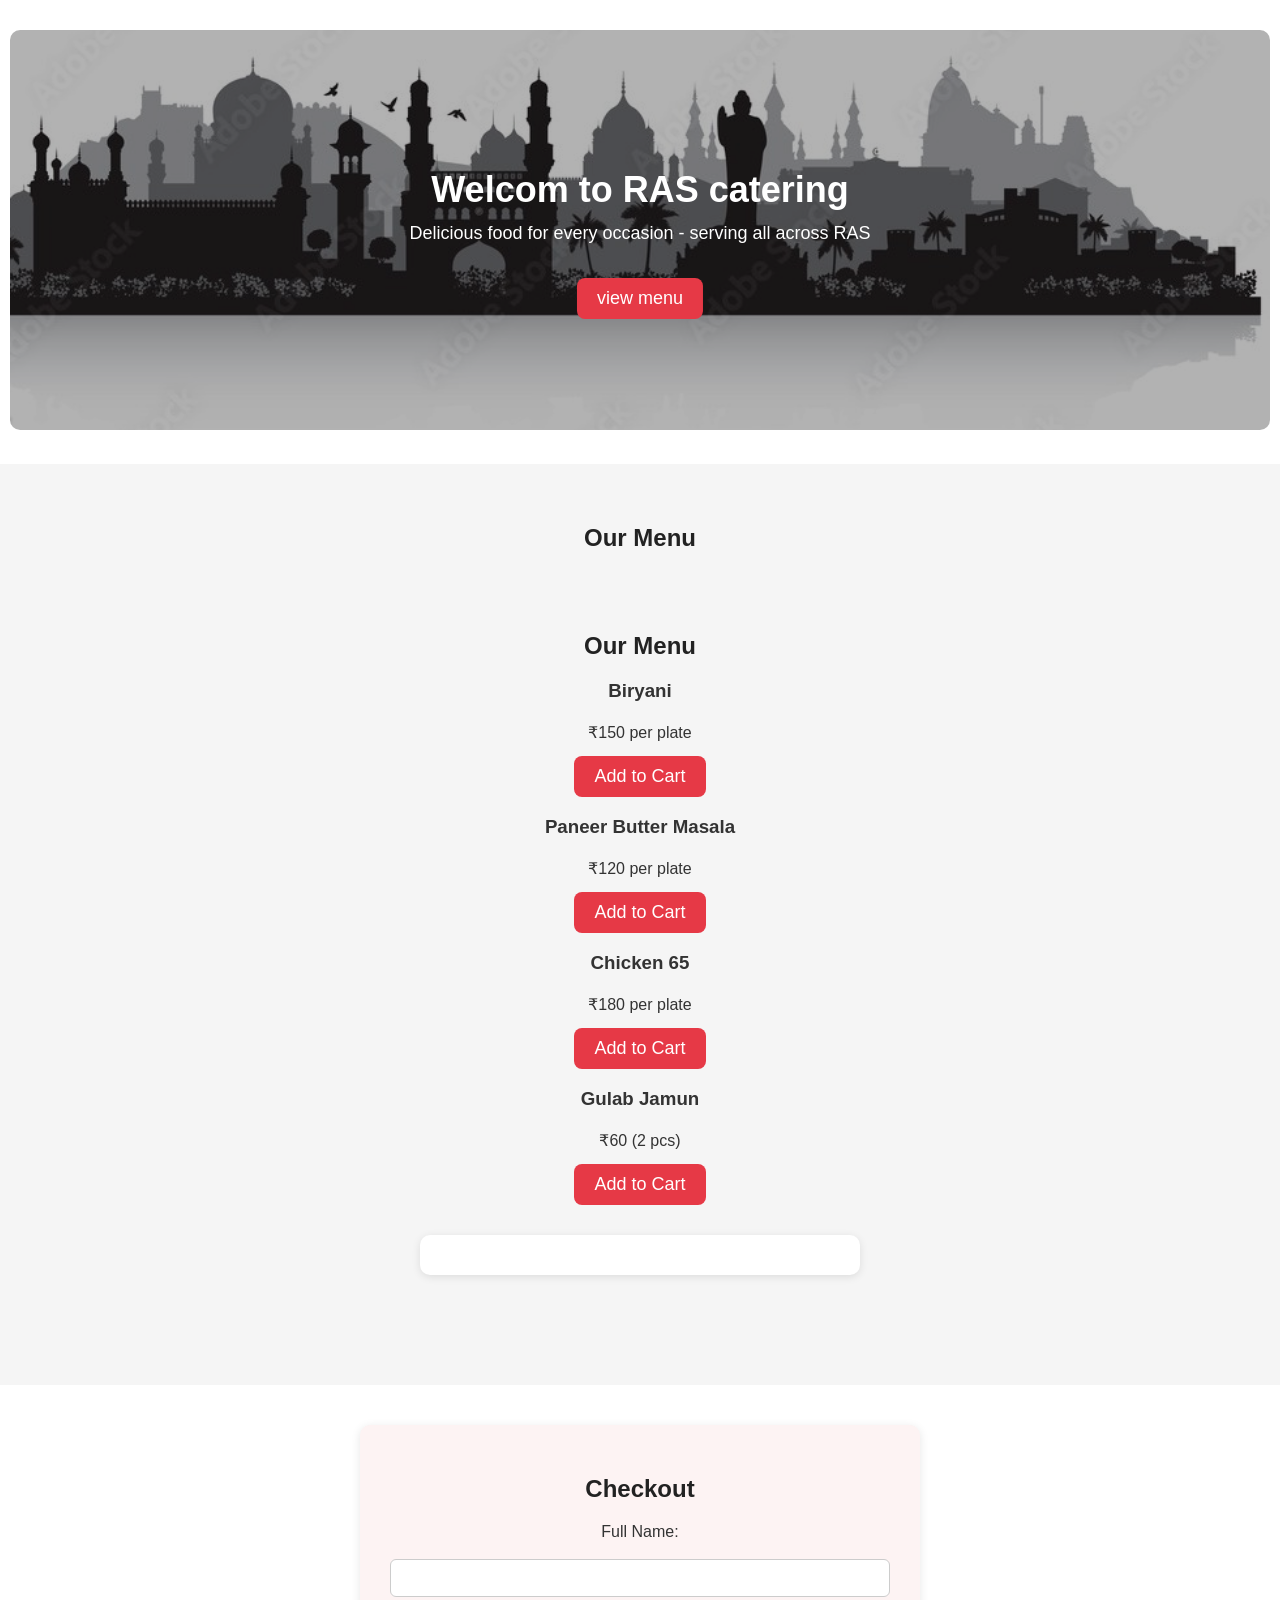
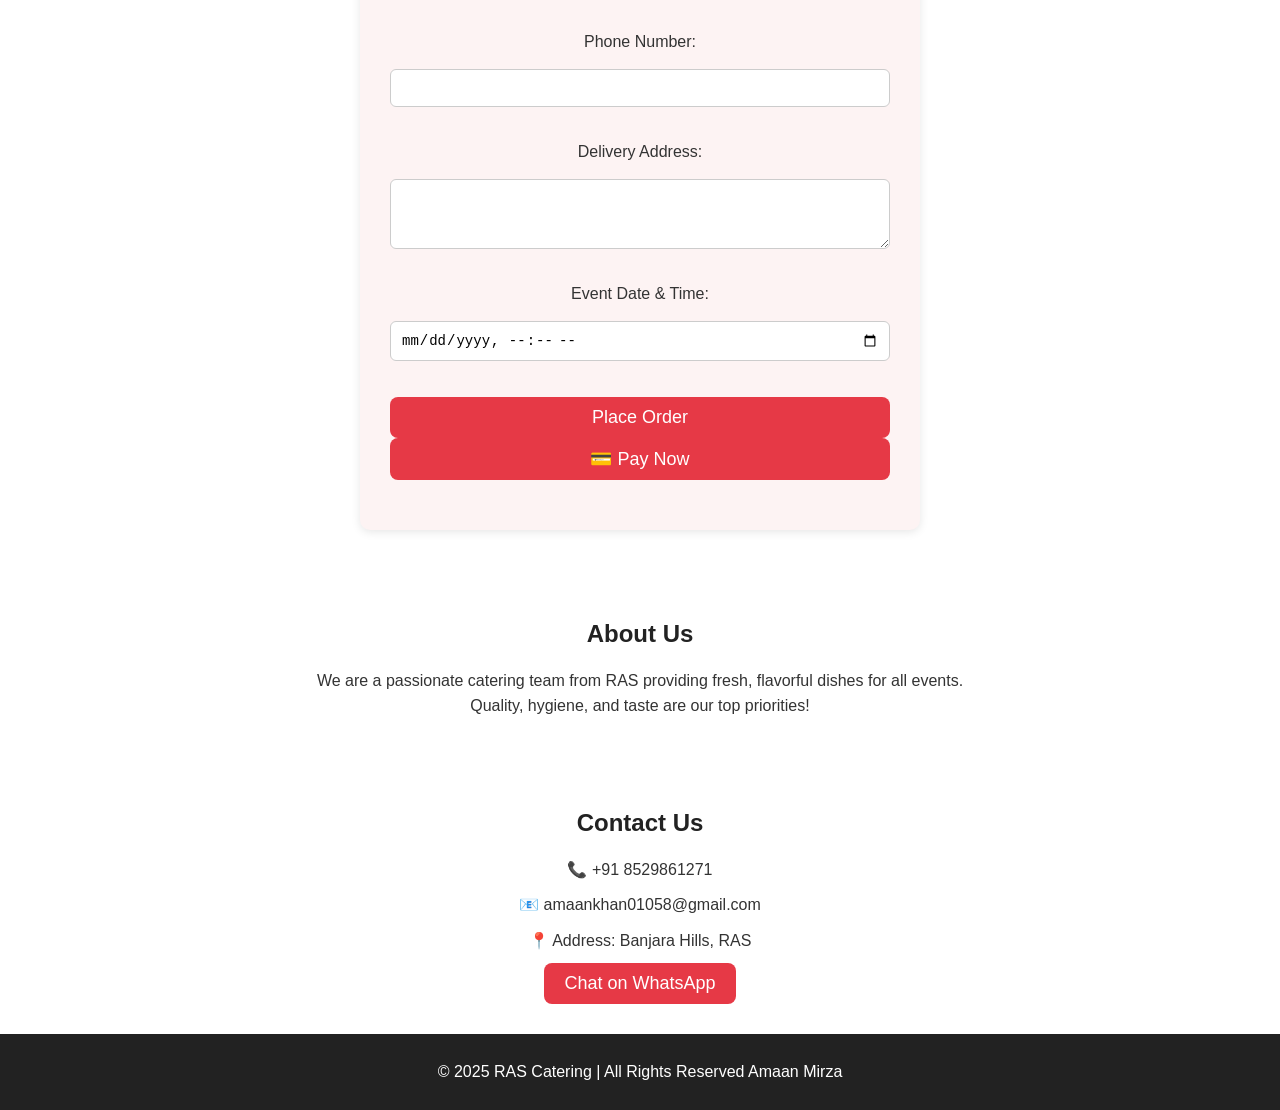
<file: index.html>
<!DOCTYPE html>
<html lang="en">
<head>
    <meta charset="UTF-8">
    <meta name="viewport" content="width=device-width, initial-scale=1.0">
    <title>RAS catering service</title>
    <link rel="stylesheet" href="style.css">
    <script src="https://checkout.razorpay.com/v1/checkout.js"></script>

</head>
<body>
    
    <section id="hero">
        <img src="bg.jpg.jpg" alt="img" class="img">
        <h1> Welcom to RAS catering</h1>
        <p>Delicious food for every occasion - serving all across RAS</p>
        <a href="#manu"><button>view menu</button></a>
    </section>

    <section id="menu">
        <h2>Our Menu</h2>
        
        <section id="menu">
            <h2>Our Menu</h2>
        
            <div class="menu-item">
                <h3>Biryani</h3>
                <p>₹150 per plate</p>
                <button onclick="addToCart('Biryani', 150)">Add to Cart</button>
            </div>
        
            <div class="menu-item">
                <h3>Paneer Butter Masala</h3>
                <p>₹120 per plate</p>
                <button onclick="addToCart('Paneer Butter Masala', 120)">Add to Cart</button>
            </div>
        
            <div class="menu-item">
                <h3>Chicken 65</h3>
                <p>₹180 per plate</p>
                <button onclick="addToCart('Chicken 65', 180)">Add to Cart</button>
            </div>
        
            <div class="menu-item">
                <h3>Gulab Jamun</h3>
                <p>₹60 (2 pcs)</p>
                <button onclick="addToCart('Gulab Jamun', 60)">Add to Cart</button>
            </div>
        
            <div id="cart"></div>
        </section>

    </section>
    <section id="checkout">
        <h2>Checkout</h2>
        <form id="orderForm">
            <label for="name">Full Name:</label><br>
            <input type="text" id="name" required><br><br>
    
            <label for="phone">Phone Number:</label><br>
            <input type="tel" id="phone" required><br><br>
    
            <label for="address">Delivery Address:</label><br>
            <textarea id="address" rows="3" required></textarea><br><br>
    
            <label for="date">Event Date & Time:</label><br>
            <input type="datetime-local" id="date" required><br><br>
    
            <button type="button" onclick="placeOrder()">Place Order</button>
            <button type="button" onclick="payNow()">💳 Pay Now</button>

        </form>
    
        <div id="orderMessage"></div>
    </section>


    <section id="about">
        <h2>About Us</h2>
        <p>We are a passionate catering team from RAS providing fresh, flavorful dishes for all events. Quality,
            hygiene, and taste are our top priorities!</p>
    </section>
    
    <section id="contact">
        <h2>Contact Us</h2>
        <p>📞 +91 8529861271</p>
        <p>📧 amaankhan01058@gmail.com</p>
        <p>📍 Address: Banjara Hills, RAS</p>
        <a href="https://web.whatsapp.com/" target="_blank">
            <button>Chat on WhatsApp</button>
        </a>
    </section>

    <footer>
        <p>© 2025 RAS Catering | All Rights Reserved Amaan Mirza</p>
    </footer>

</body>
<script src="script.js"></script>
</html>
</file>
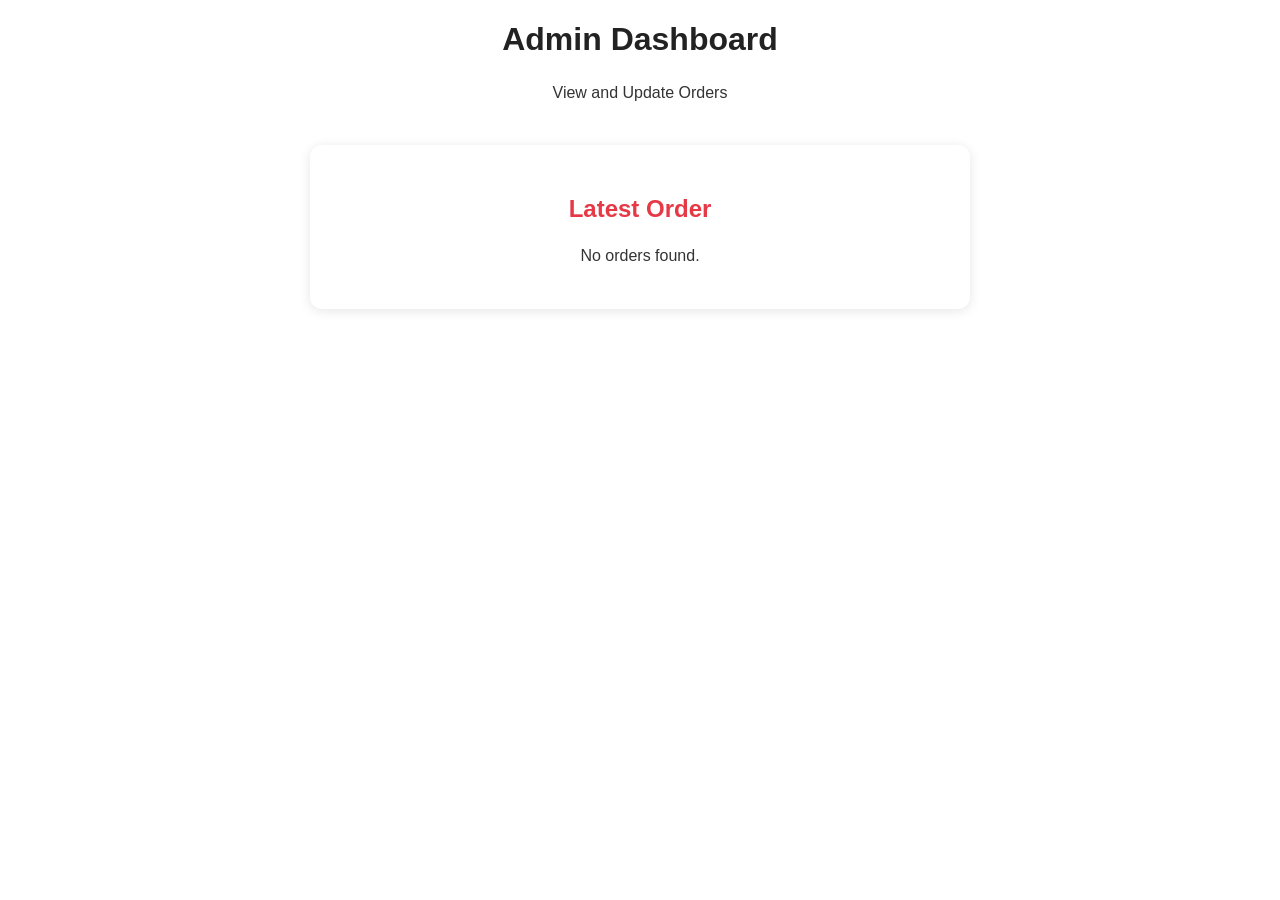
<file: admin.html>
<!DOCTYPE html>
<html lang="en">

<head>
    <meta charset="UTF-8">
    <meta name="viewport" content="width=device-width, initial-scale=1.0">
    <title>Admin Dashboard | Catering Orders</title>
    <link rel="stylesheet" href="style.css">
</head>

<body>
    <header>
        <h1>Admin Dashboard</h1>
        <p>View and Update Orders</p>
    </header>

    <section id="adminOrders">
        <h2>Latest Order</h2>
        <div id="orderDetails"></div>
    </section>

    <script src="admin.js"></script>
</body>

</html>
</file>
<file: style.css>
body {
    background-color: #fff;
    color: #333;
    font-family: sans-serif;
    margin: 0;
    padding: 0;
}

h1, h2 {
    text-align: center;
    color: #222;
}

p {
    text-align: center;
    max-width: 700px;
    line-height: 1.6;
    margin: 10px auto;
}

button{
    background-color: #e63946;
    color: #fff;
    border: none;
    padding: 10px 20px;
    border-radius: 8px;
    font-size: 18px;
    cursor: pointer;
    transition: 0.2s;
}

button:hover{
    background-color: #c92c3a;
}

#hero{
    text-align: center;
    position: relative;
}

#hero img{
    width: 100%;
    height: 400px;
    object-fit: cover;
    filter: brightness(70%);
}

#hero h1, #hero p, #hero button{
    position: absolute;
    left: 50%;
    transform: translateX(-50%);
    color: white;
}

#hero h1 {
    top: 30%;
    font-size: 36px;
}

#hero p {
    top: 45%;
    font-size: 18px;
}

#hero button {
    top: 60%;
}

#menu {
    background-color: #f5f5f5;
    padding: 40px 0;
}

#menu ul {
    list-style: none;
    padding: 0;
    max-width: 600px;
    margin: auto;
}

#menu li {
    background: #fff;
    margin: 10px 0;
    padding: 12px;
    border-radius: 8px;
    box-shadow: 0px 2px 5px rgba(0,0,0,0.1);
}

footer{
    background: #222;
    color: #fff;
    text-align: center;
    padding: 15px 0;
}

/* ===== Responsive Design ===== */

@media (max-width: 768px) {
    h1 {
        font-size: 26px;
    }

    p {
        font-size: 14px;
        padding: 0 15px;
    }

    #hero img {
        height: 250px;
    }

    #hero h1 {
        top: 25%;
        font-size: 24px;
    }

    #hero p {
        top: 45%;
        font-size: 14px;
    }

    #hero button {
        top: 65%;
        padding: 8px 16px;
    }

    #menu li {
        margin: 8px;
        font-size: 14px;
    }

    button {
        font-size: 14px;
        padding: 8px 16px;
    }
}

img {
    max-width: 100%;
    height: auto;
    border-radius: 10px;
}

section {
    text-align: center;
    padding: 30px 10px;
}

#cart {
    background: #fff;
    border-radius: 10px;
    box-shadow: 0 2px 8px rgba(0, 0, 0, 0.1);
    max-width: 400px;
    margin: 30px auto;
    padding: 20px;
}

#cart h3 {
    margin-top: 0;
    color: #e63946;
}

#cart button {
    margin: 0 5px;
    padding: 5px 10px;
    font-size: 14px;
}

#checkout {
    background: #fdf3f3;
    padding: 30px;
    border-radius: 10px;
    max-width: 500px;
    margin: 40px auto;
    box-shadow: 0 2px 10px rgba(0, 0, 0, 0.1);
}

#checkout form {
    display: flex;
    flex-direction: column;
}

#checkout input,
#checkout textarea {
    padding: 10px;
    border-radius: 6px;
    border: 1px solid #ccc;
    font-size: 14px;
}

#orderMessage {
    margin-top: 20px;
    text-align: center;
    color: #2a9d8f;
    font-weight: 600;
}

#adminOrders {
    background: #fff;
    padding: 30px;
    max-width: 600px;
    margin: 40px auto;
    border-radius: 12px;
    box-shadow: 0 2px 12px rgba(0, 0, 0, 0.1);
}

#adminOrders h2 {
    color: #e63946;
}

#adminOrders ul {
    list-style: none;
    padding: 0;
}

#adminOrders li {
    background: #f7f7f7;
    margin-bottom: 8px;
    padding: 8px 12px;
    border-radius: 6px;
}

select {
    padding: 8px;
    border-radius: 6px;
    margin-top: 10px;
}
</file>
